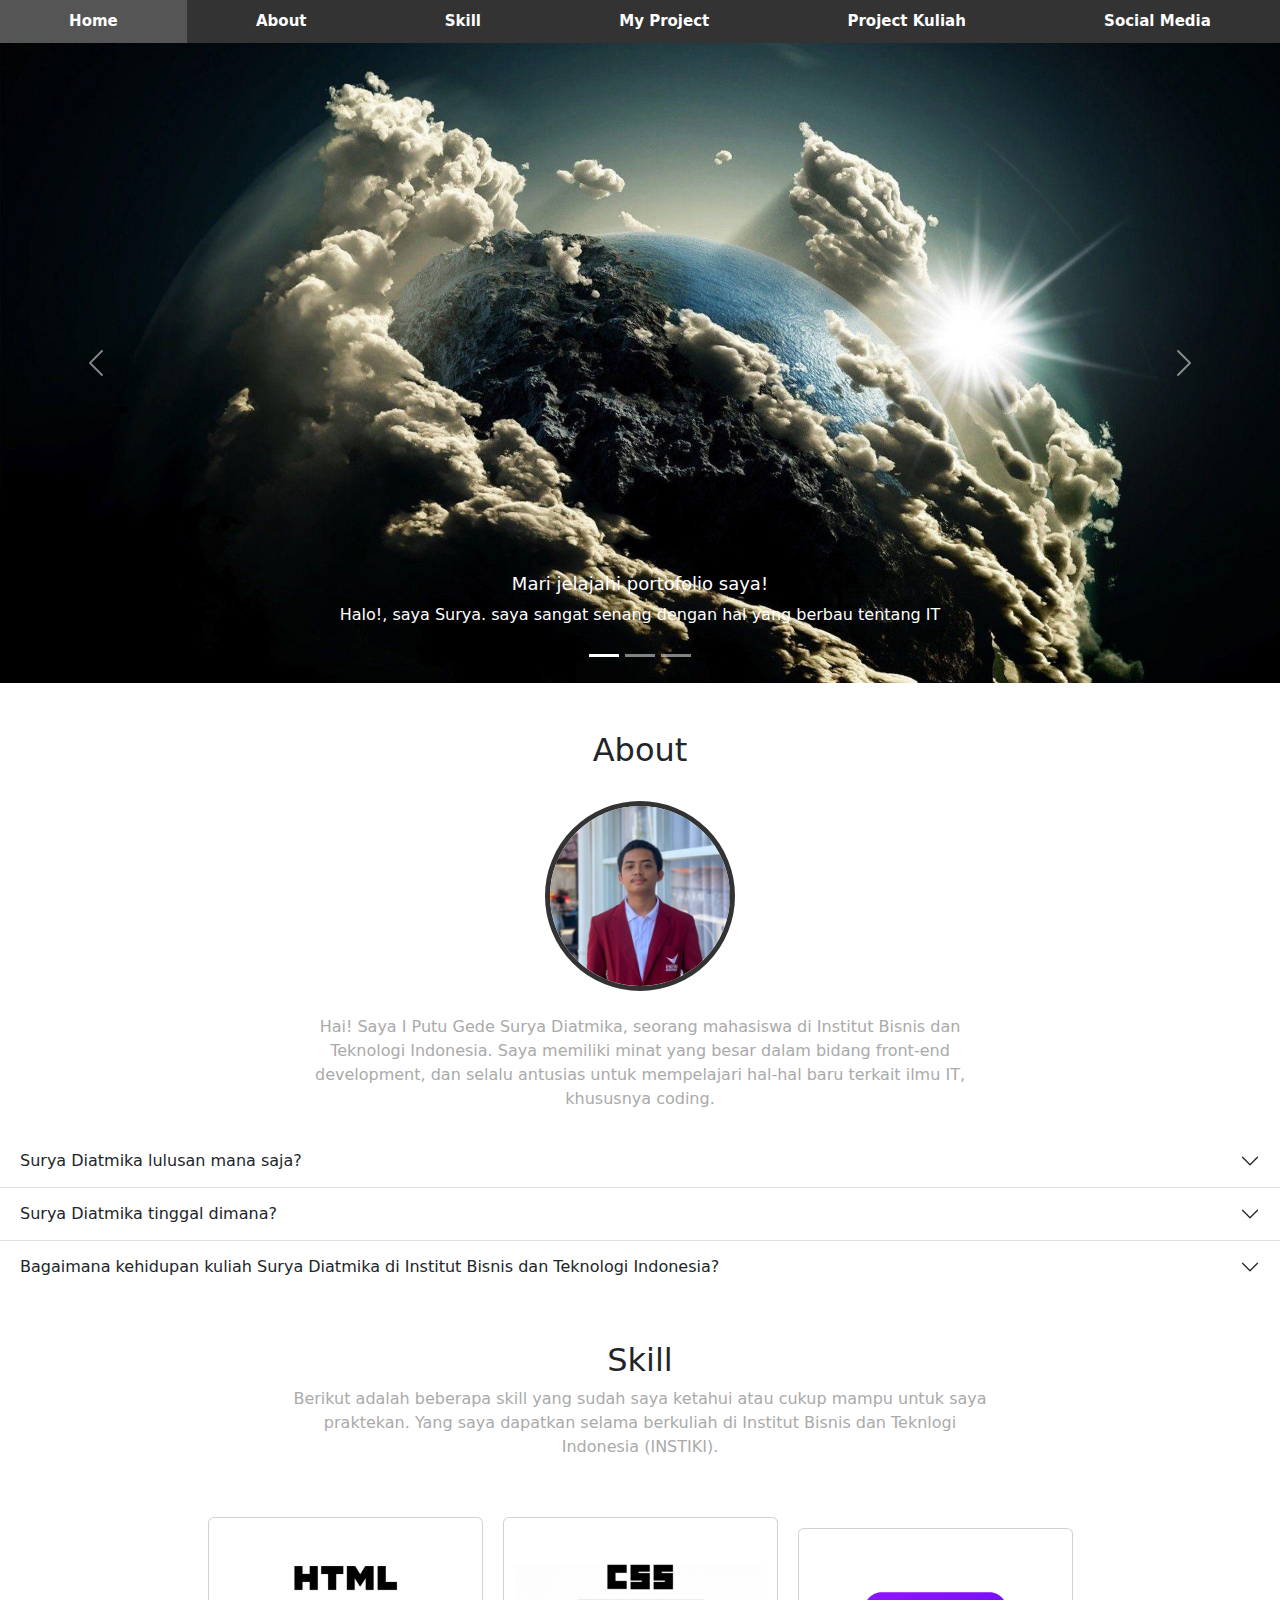
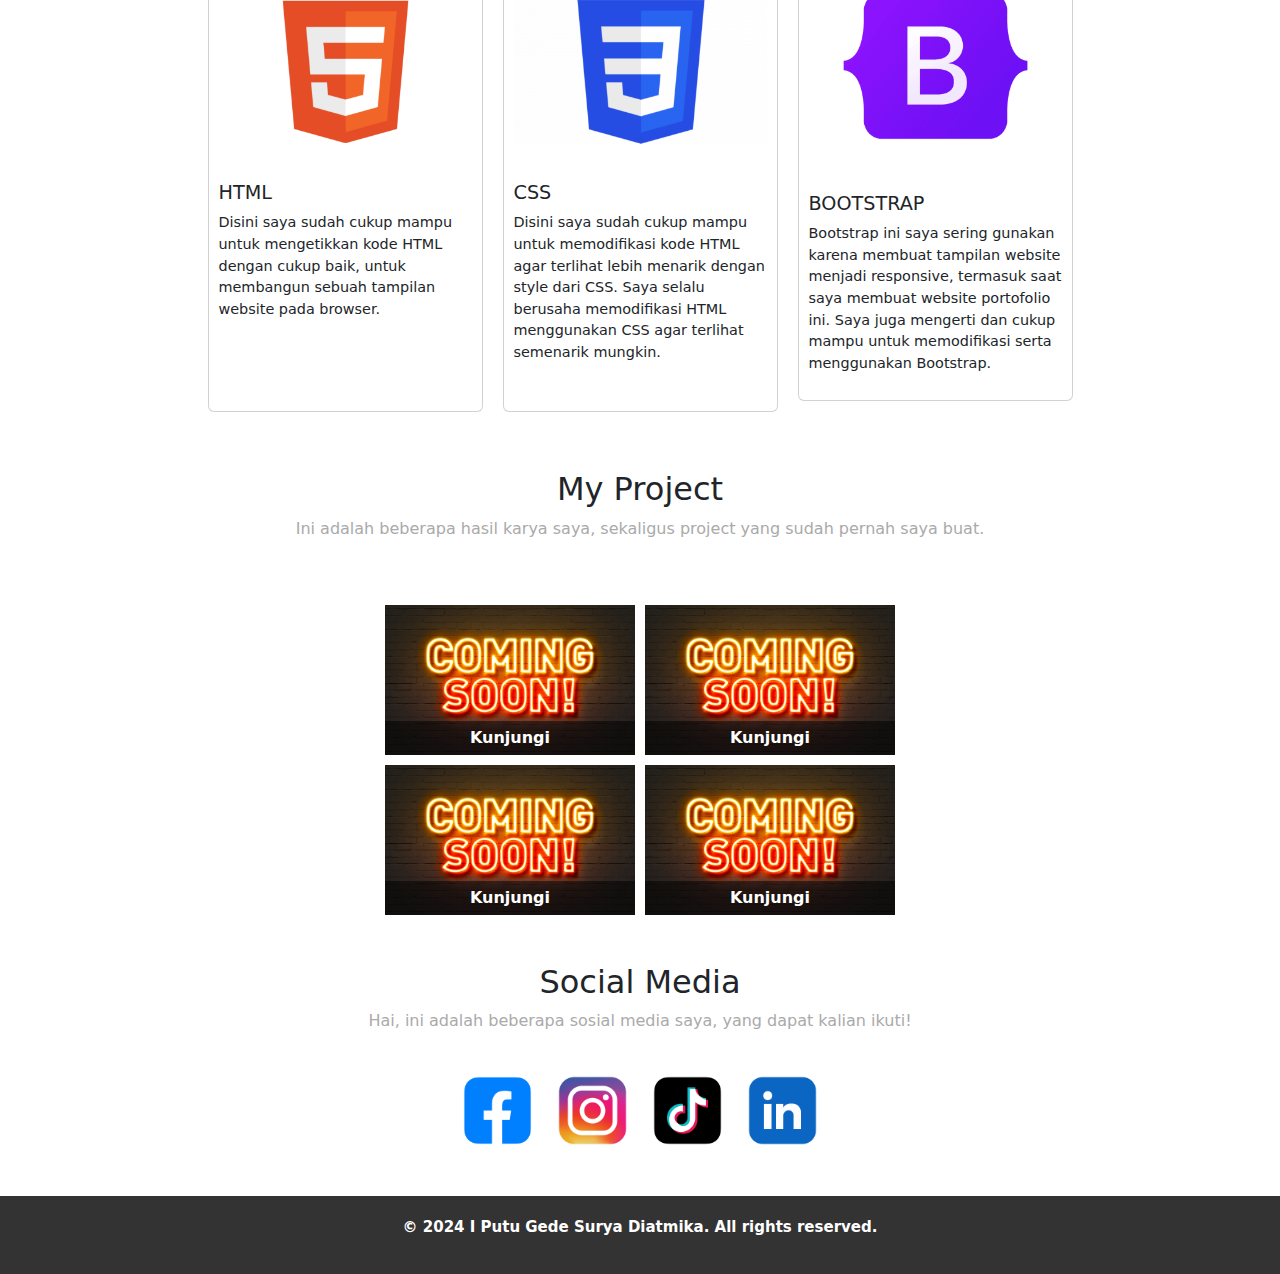
<file: index.html>
<!doctype html>
<html lang="en">

<head>
  <meta charset="utf-8">
  <meta name="viewport" content="width=device-width, initial-scale=1">
  <title>I Putu Gede Surya Diatmika</title>
  <link rel="stylesheet" href="css/style.css">
  <link rel="icon" href="img/surya.png" type="image-icon">
  <link rel="stylesheet" href="https://cdnjs.cloudflare.com/ajax/libs/font-awesome/5.15.3/css/all.min.css">
  <link href="https://cdn.jsdelivr.net/npm/bootstrap@5.3.3/dist/css/bootstrap.min.css" rel="stylesheet"
    integrity="sha384-QWTKZyjpPEjISv5WaRU9OFeRpok6YctnYmDr5pNlyT2bRjXh0JMhjY6hW+ALEwIH" crossorigin="anonymous">
</head>

<body>
  <!-- BAGIAN NAVIGASI -->
  <nav>
    <ul>
      <li><a href="#carouselExampleCaptions">Home</a></li>
      <li><a href="#about">About</a></li>
      <li><a href="#skill">Skill</a></li>
      <li><a href="#my-project">My Project</a></li>
      <li><a href="index2.html">Project Kuliah</a></li>
      <li><a href="#social-media">Social Media</a></li>
    </ul>
  </nav>
  <!-- BOOTSTRAP CAROUSEL -->
  <div id="carouselExampleCaptions" class="carousel slide">
    <div class="carousel-indicators">
      <button type="button" data-bs-target="#carouselExampleCaptions" data-bs-slide-to="0" class="active"
        aria-current="true" aria-label="Slide 1"></button>
      <button type="button" data-bs-target="#carouselExampleCaptions" data-bs-slide-to="1"
        aria-label="Slide 2"></button>
      <button type="button" data-bs-target="#carouselExampleCaptions" data-bs-slide-to="2"
        aria-label="Slide 3"></button>
    </div>
    <div class="carousel-inner">
      <div class="carousel-item active">
        <img src="img/carousel1.jpg" class="d-block w-100" alt="carousel1">
        <div class="carousel-caption">
          <h5>Mari jelajahi portofolio saya!</h5>
          <p>Halo!, saya Surya. saya sangat senang dengan hal yang berbau tentang IT</p>
        </div>
      </div>
      <div class="carousel-item">
        <img src="img/carousel2.jpg" class="d-block w-100" alt="carpusel2">
        <div class="carousel-caption">
          <h5>Mari bergabung bersama saya!</h5>
          <p>Mari belajar besama, serta menjelajah, dan menemukan hal yang baru di dunia IT.</p>
        </div>
      </div>
      <div class="carousel-item">
        <img src="img/carousel3.jpg" class="d-block w-100" alt="carousel3">
        <div class="carousel-caption">
          <h5>Temukan hal menarik!</h5>
          <p>Banyak hal menarik di dalam portofolio saya ini!</p>
        </div>
      </div>
    </div>
    <button class="carousel-control-prev" type="button" data-bs-target="#carouselExampleCaptions" data-bs-slide="prev">
      <span class="carousel-control-prev-icon" aria-hidden="true"></span>
      <span class="visually-hidden">Previous</span>
    </button>
    <button class="carousel-control-next" type="button" data-bs-target="#carouselExampleCaptions" data-bs-slide="next">
      <span class="carousel-control-next-icon" aria-hidden="true"></span>
      <span class="visually-hidden">Next</span>
    </button>
  </div>
  <!-- BAGIAN ABOUT -->
  <br><br>
  <h2 class="about1" id="about">About</h2> <br>
  <img class="profile-photo" src="img/profile-photo.jpeg" alt="profile-photo"> <br>
  <p class="about2">Hai! Saya I Putu Gede Surya Diatmika, seorang mahasiswa di Institut Bisnis dan Teknologi Indonesia.
    Saya memiliki minat yang besar dalam bidang front-end development, dan selalu antusias untuk mempelajari hal-hal
    baru terkait ilmu IT, khususnya coding.</p>
  <!-- BOOTSTRAP ACCORDION -->
  <br>
  <div class="accordion accordion-flush" id="accordionFlushExample">
    <div class="accordion-item">
      <h2 class="accordion-header">
        <button class="accordion-button collapsed" type="button" data-bs-toggle="collapse"
          data-bs-target="#flush-collapseOne" aria-expanded="false" aria-controls="flush-collapseOne">
          Surya Diatmika lulusan mana saja?
        </button>
      </h2>
      <div id="flush-collapseOne" class="accordion-collapse collapse" data-bs-parent="#accordionFlushExample">
        <div class="accordion-body"> 2010-2011 <b>TK Puspa Mekar 1 Asah Duren</b><br>
          2011-2017 <b>SD Negeri 1 Asah Duren</b><br>
          2017-2020 <b>SMP Negeri 2 Pekutatan</b><br>
          2020-2023 <b>SMA Negeri 1 Pekutatan</b><br>
          2023-Sekarang <b>Institut Bisnis dan Teknologi Indonesia</b>
        </div>
      </div>
    </div>
    <div class="accordion-item">
      <h2 class="accordion-header">
        <button class="accordion-button collapsed" type="button" data-bs-toggle="collapse"
          data-bs-target="#flush-collapseTwo" aria-expanded="false" aria-controls="flush-collapseTwo">
          Surya Diatmika tinggal dimana?
        </button>
      </h2>
      <div id="flush-collapseTwo" class="accordion-collapse collapse" data-bs-parent="#accordionFlushExample">
        <div class="accordion-body">Tempat tinggal saya selama masa kecil, yaitu dari TK hingga SMA, berada di Negara,
          Bali, Indonesia. Bali terkenal dengan keindahan alamnya yang memukau, budaya yang kaya, dan keramahan
          penduduknya. Masa kecil saya di Bali diwarnai dengan berbagai pengalaman yang tak terlupakan, seperti bermain
          di pantai, mengunjungi pura-pura Hindu yang indah, dan belajar tentang budaya Bali yang unik.<br><br>Saat
          memasuki masa perkuliahan, saya mulai tinggal di Denpasar, Bali, Indonesia. Denpasar merupakan ibukota
          provinsi Bali dan merupakan kota yang paling ramai di pulau tersebut. Di Denpasar, saya memiliki banyak
          kesempatan untuk menjelajahi berbagai tempat menarik, seperti museum, galeri seni, dan pusat perbelanjaan.
          Selain itu, saya juga dapat merasakan kehidupan malam yang semarak di Denpasar.</div>
      </div>
    </div>
    <div class="accordion-item">
      <h2 class="accordion-header">
        <button class="accordion-button collapsed" type="button" data-bs-toggle="collapse"
          data-bs-target="#flush-collapseThree" aria-expanded="false" aria-controls="flush-collapseThree">
          Bagaimana kehidupan kuliah Surya Diatmika di Institut Bisnis dan Teknologi Indonesia?
        </button>
      </h2>
      <div id="flush-collapseThree" class="accordion-collapse collapse" data-bs-parent="#accordionFlushExample">
        <div class="accordion-body"> Saya adalah seorang mahasiswa yang tengah menempuh pendidikan di jurusan Teknik
          Informatika di Institut Bisnis dan Teknologi Indonesia (INSTIKI). Saya memiliki ketertarikan yang besar
          terhadap dunia teknologi dan ingin berkontribusi dalam pengembangan teknologi di Indonesia. Sebagai mahasiswa
          Teknik Informatika, Diri saya ini dibekali dengan berbagai ilmu pengetahuan dan keterampilan terkait
          pemrograman, algoritma, sistem komputer, dan jaringan. Beliau bertekad untuk menjadi seorang programmer yang
          handal dan mampu menciptakan solusi-solusi inovatif di bidang teknologi.<br><br> Selain fokus pada studi, Saya
          juga aktif dalam berbagai kegiatan kemahasiswaan. Saya ingin memanfaatkan masa perkuliahan saya untuk
          mengembangkan diri dan menjalin relasi dengan orang-orang yang memiliki minat yang sama. Dengan semangat dan
          kegigihan yang saya miliki. Saya yakin bahwa saya akan mampu mencapai cita-citanya sebagai seorang ahli di
          bidang teknologi dan berkontribusi dalam kemajuan bangsa Indonesia.</div>
      </div>
    </div>
  </div>
  </div>
  </div>
  </div>
  </div>
  <!-- BAGIAN SKILL -->
  <br><br>
  <h2 class="skill1" id="skill">Skill</h2>
  <p class="skill2">Berikut adalah beberapa skill yang sudah saya ketahui atau cukup mampu untuk saya praktekan. Yang
    saya dapatkan selama berkuliah di Institut Bisnis dan Teknlogi Indonesia (INSTIKI).</p>
  <br><br>
  <div class="container">
    <div class="card">
      <img src="img/html.png" alt="Gambar 1">
      <h3>HTML</h3>
      <p>Disini saya sudah cukup mampu untuk mengetikkan kode HTML dengan cukup baik, untuk membangun sebuah tampilan
        website pada browser.<br><br><br><br></p>
    </div>
    <div class="card">
      <img src="img/css.png" alt="Gambar 2">
      <h3>CSS</h3>
      <p>Disini saya sudah cukup mampu untuk memodifikasi kode HTML agar terlihat lebih menarik dengan style dari CSS.
        Saya selalu berusaha memodifikasi HTML menggunakan CSS agar terlihat semenarik mungkin.<br><br></p>
    </div>
    <div class="card">
      <img src="img/boostrap.png" alt="Gambar 3">
      <h3>BOOTSTRAP</h3>
      <p>Bootstrap ini saya sering gunakan karena membuat tampilan website menjadi responsive, termasuk saat saya
        membuat website portofolio ini. Saya juga mengerti dan cukup mampu untuk memodifikasi serta menggunakan
        Bootstrap.<br></p>
    </div>
  </div>
  <!-- BAGIAN MY PROJECT -->
  <br><br>
  <h2 class="my-project1" id="my-project">My Project</h2>
  <p class="my-project2">Ini adalah beberapa hasil karya saya, sekaligus project yang sudah pernah saya buat.</p>
  <br><br>
  <div class="gallery">
    <div class="gallery-item">
      <img src="img/coming-soon.jpeg" alt="Gambar 1">
      <a href="">
        <div class="caption">Kunjungi</div>
      </a>
    </div>
    <div class="gallery-item">
      <img src="img/coming-soon.jpeg" alt="Gambar 2">
      <a href="">
        <div class="caption">Kunjungi</div>
      </a>
    </div>
    <div class="gallery-item">
      <img src="img/coming-soon.jpeg" alt="Gambar 3">
      <a href="">
        <div class="caption">Kunjungi</div>
      </a>
    </div>
    <div class="gallery-item">
      <img src="img/coming-soon.jpeg" alt="Gambar 4">
      <a href="">
        <div class="caption">Kunjungi</div>
      </a>
    </div>
  </div>
  <!-- SOCIAL MEDIA -->
  <br><br>
  <h2 class="social-media1" id="social-media">Social Media</h2>
  <p class="social-media2">Hai, ini adalah beberapa sosial media saya, yang dapat kalian ikuti!</p><br>
  <div class="container">
    <div class="social-media-icons">
      <a href="https://www.facebook.com/surya.diatmika.95"><img src="img/facebook.png" alt="Facebook"></a>
      <a href="https://www.instagram.com/suryadiatmika95"><img src="img/instagram.png" alt="Instagram"></a>
      <a href="https://www.tiktok.com/@suryadiatmika096._"><img src="img/tiktok.png" alt="tiktok"></a>
      <a href="https://id.linkedin.com/in/i-putu-gede-surya-diatmika-523a41294"><img src="img/linkedin.png"
          alt="linkedin"></a>
    </div>
  </div>
  <!-- BAGIAN TO TOP -->
  <button onclick="topFunction()" id="back-to-top-btn" title="Go to top"><i class="fas fa-arrow-up"></i></button>
  <!-- BAGIAN FOOTER -->
  <br><br>
  <footer class="footer">
    <div class="container">
      <div class="row.">
        <div class="col-md-12 text-center">
          <p>&copy; 2024 I Putu Gede Surya Diatmika. All rights reserved.</p>
        </div>
      </div>
    </div>
  </footer>
  <script src="https://cdn.jsdelivr.net/npm/bootstrap@5.3.3/dist/js/bootstrap.bundle.min.js"
    integrity="sha384-YvpcrYf0tY3lHB60NNkmXc5s9fDVZLESaAA55NDzOxhy9GkcIdslK1eN7N6jIeHz"
    crossorigin="anonymous"></script>
  <script>
    function topFunction() {
      document.body.scrollTop = 0;
      document.documentElement.scrollTop = 0;
    }
    window.onscroll = function () { scrollFunction() };
    function scrollFunction() {
      if (document.body.scrollTop > 20 || document.documentElement.scrollTop > 20) {
        document.getElementById("back-to-top-btn").style.display = "block";
      } else {
        document.getElementById("back-to-top-btn").style.display = "none";
      }
    }
  </script>
</body>

</html>
</file>
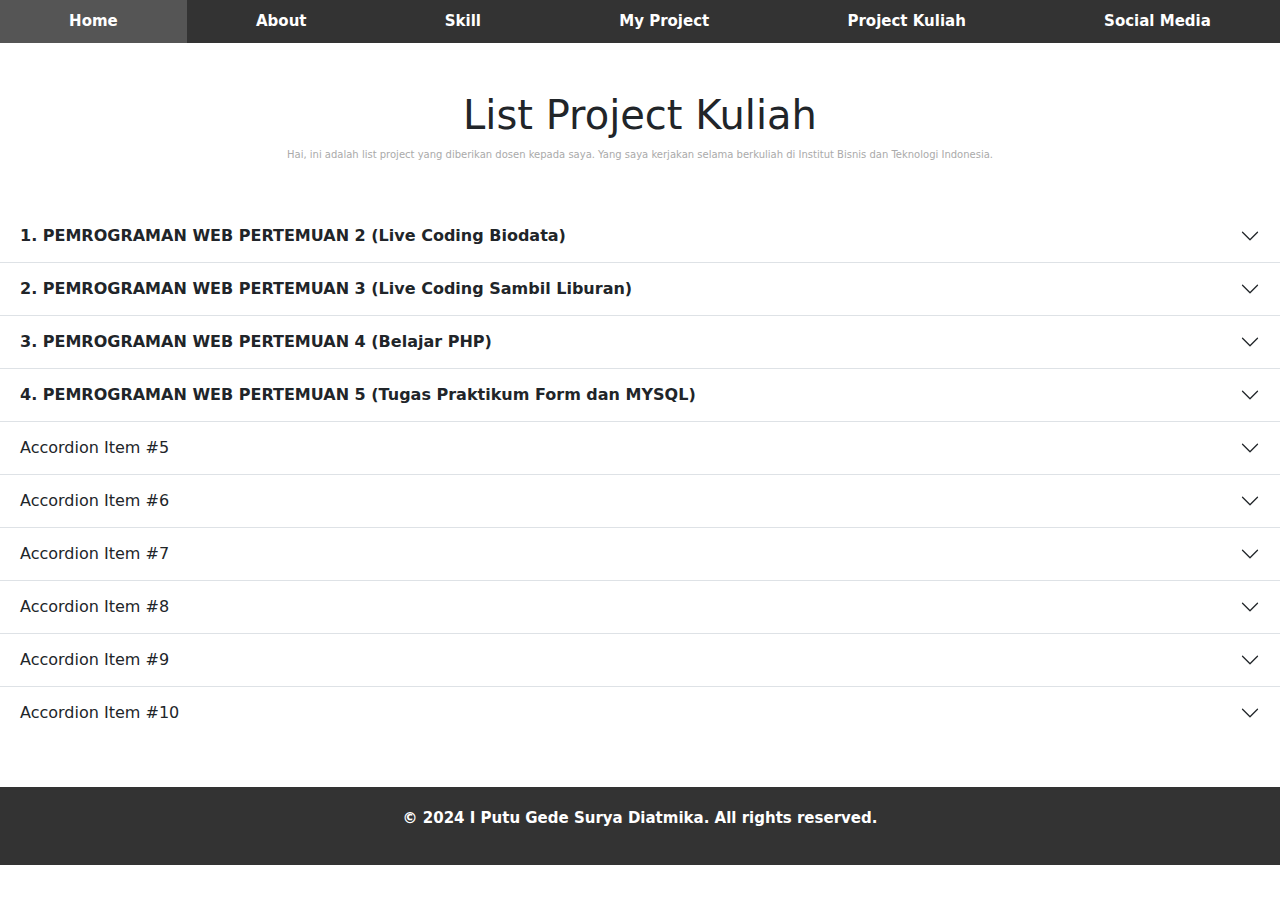
<file: index2.html>
<!doctype html>
<html lang="en">

<head>
  <meta charset="utf-8">
  <meta name="viewport" content="width=device-width, initial-scale=1">
  <title>Project Kuliah</title>
  <link rel="stylesheet" href="css/style2.css">
  <link rel="icon" href="img/surya.png" type="image-icon">
  <link href="https://cdn.jsdelivr.net/npm/bootstrap@5.3.3/dist/css/bootstrap.min.css" rel="stylesheet"
    integrity="sha384-QWTKZyjpPEjISv5WaRU9OFeRpok6YctnYmDr5pNlyT2bRjXh0JMhjY6hW+ALEwIH" crossorigin="anonymous">
</head>

<body>
  <!-- BAGIAN NAVIGASI -->
  <nav>
    <ul>
      <li><a href="index.html">Home</a></li>
      <li><a href="index.html">About</a></li>
      <li><a href="index.html">Skill</a></li>
      <li><a href="index.html">My Project</a></li>
      <li><a href="index2.html">Project Kuliah</a></li>
      <li><a href="index.html">Social Media</a></li>
    </ul>
  </nav>
  <!-- BAGIAN TITLE PROJECT KULIAH -->
  <br><br>
  <h1 class="title">List Project Kuliah</h1>
  <p class="project-description">Hai, ini adalah list project yang diberikan dosen kepada saya. Yang saya kerjakan
    selama berkuliah di Institut Bisnis dan Teknologi Indonesia.</p>
  <!-- BAGIAN LIST PROJECT KULIAH (BOOTSTRAP ACCORDION) -->
  <br><br>
  <!-- Accordion Item #1 -->
  <div class="accordion accordion-flush" id="accordionFlushExample">
    <div class="accordion-item">
      <h2 class="accordion-header">
        <button class="accordion-button collapsed" type="button" data-bs-toggle="collapse"
          data-bs-target="#flush-collapseOne" aria-expanded="false" aria-controls="flush-collapseOne">
          <b>1. PEMROGRAMAN WEB PERTEMUAN 2 (Live Coding Biodata)</b>
        </button>
      </h2>
      <div id="flush-collapseOne" class="accordion-collapse collapse" data-bs-parent="#accordionFlushExample">
        <div class="accordion-body"><a class="link-tugas"
            href="https://suryadiatmika095.github.io/pemrograman-web-tugas-pertemuan-2-live-coding-biodata.github.io/">https://suryadiatmika095.github.io/pemrograman-web-tugas-pertemuan-2-live-coding-biodata.github.io/</a>
        </div>
      </div>
    </div>
    <!-- Accordion Item #2 -->
    <div class="accordion-item">
      <h2 class="accordion-header">
        <button class="accordion-button collapsed" type="button" data-bs-toggle="collapse"
          data-bs-target="#flush-collapseTwo" aria-expanded="false" aria-controls="flush-collapseTwo">
          <b>2. PEMROGRAMAN WEB PERTEMUAN 3 (Live Coding Sambil Liburan)</b>
        </button>
      </h2>
      <div id="flush-collapseTwo" class="accordion-collapse collapse" data-bs-parent="#accordionFlushExample">
        <div class="accordion-body">live coding 1 : <a class="link-tugas"
            href="https://suryadiatmika095.github.io/pemrograman-web-pertemuan-3-live-coding-sambil-liburan-1.github.io/">https://suryadiatmika095.github.io/pemrograman-web-pertemuan-3-live-coding-sambil-liburan-1.github.io/</a><br>live
          coding 2 : <a class="link-tugas"
            href="https://suryadiatmika095.github.io/pemrograman-web-pertemuan-3-live-coding-sambil-liburan-2.github.io/">https://suryadiatmika095.github.io/pemrograman-web-pertemuan-3-live-coding-sambil-liburan-2.github.io/</a><br>link
          video live coding : <a class="link-tugas"
            href="https://drive.google.com/file/d/1wHVDrmmkwBDmHGfoAGosYF6CzE9W18ZH/view?usp=drive_link">https://drive.google.com/file/d/1wHVDrmmkwBDmHGfoAGosYF6CzE9W18ZH/view?usp=drive_link</a>
        </div>
      </div>
    </div>
    <!-- Accordion Item #3 -->
    <div class="accordion-item">
      <h2 class="accordion-header">
        <button class="accordion-button collapsed" type="button" data-bs-toggle="collapse"
          data-bs-target="#flush-collapseThree" aria-expanded="false" aria-controls="flush-collapseThree">
          <b>3. PEMROGRAMAN WEB PERTEMUAN 4 (Belajar PHP)</b>
        </button>
      </h2>
      <div id="flush-collapseThree" class="accordion-collapse collapse" data-bs-parent="#accordionFlushExample">
        <div class="accordion-body"><a class="link-tugas"
            href="https://suryadiatmika095.github.io/pemrograman-web-pertemuan-4-belajar-php.github.io/">https://suryadiatmika095.github.io/pemrograman-web-pertemuan-4-belajar-php.github.io/</a>
        </div>
      </div>
    </div>
    <!-- Accordion Item #4 -->
    <div class="accordion-item">
      <h2 class="accordion-header">
        <button class="accordion-button collapsed" type="button" data-bs-toggle="collapse"
          data-bs-target="#flush-collapseFour" aria-expanded="false" aria-controls="flush-collapseFour">
          <b>4. PEMROGRAMAN WEB PERTEMUAN 5 (Tugas Praktikum Form dan MYSQL)</b>
        </button>
      </h2>
      <div id="flush-collapseFour" class="accordion-collapse collapse" data-bs-parent="#accordionFlushExample">
        <div class="accordion-body"><a class="link-tugas"
            href="https://suryadiatmika095.github.io/pemrograman-web-pertemuan-6-tugas-pratikum-form-dan-mysql.github.io/">https://suryadiatmika095.github.io/pemrograman-web-pertemuan-6-tugas-pratikum-form-dan-mysql.github.io/</a>
        </div>
      </div>
    </div>
    <!-- Accordion Item #5 -->
    <div class="accordion-item">
      <h2 class="accordion-header">
        <button class="accordion-button collapsed" type="button" data-bs-toggle="collapse"
          data-bs-target="#flush-collapseFive" aria-expanded="false" aria-controls="flush-collapseFive">
          Accordion Item #5
        </button>
      </h2>
      <div id="flush-collapseFive" class="accordion-collapse collapse" data-bs-parent="#accordionFlushExample">
        <div class="accordion-body">Placeholder content for this accordion, which is intended to demonstrate the
          <code>.accordion-flush</code> class. This is the fifth item's accordion body.</div>
      </div>
    </div>
    <!-- Accordion Item #6 -->
    <div class="accordion-item">
      <h2 class="accordion-header">
        <button class="accordion-button collapsed" type="button" data-bs-toggle="collapse"
          data-bs-target="#flush-collapseSix" aria-expanded="false" aria-controls="flush-collapseSix">
          Accordion Item #6
        </button>
      </h2>
      <div id="flush-collapseSix" class="accordion-collapse collapse" data-bs-parent="#accordionFlushExample">
        <div class="accordion-body">Placeholder content for this accordion, which is intended to demonstrate the
          <code>.accordion-flush</code> class. This is the sixth item's accordion body.</div>
      </div>
    </div>
    <!-- Accordion Item #7 -->
    <div class="accordion-item">
      <h2 class="accordion-header">
        <button class="accordion-button collapsed" type="button" data-bs-toggle="collapse"
          data-bs-target="#flush-collapseSeven" aria-expanded="false" aria-controls="flush-collapseSeven">
          Accordion Item #7
        </button>
      </h2>
      <div id="flush-collapseSeven" class="accordion-collapse collapse" data-bs-parent="#accordionFlushExample">
        <div class="accordion-body">Placeholder content for this accordion, which is intended to demonstrate the
          <code>.accordion-flush</code> class. This is the seventh item's accordion body.</div>
      </div>
    </div>
    <!-- Accordion Item #8 -->
    <div class="accordion-item">
      <h2 class="accordion-header">
        <button class="accordion-button collapsed" type="button" data-bs-toggle="collapse"
          data-bs-target="#flush-collapseEight" aria-expanded="false" aria-controls="flush-collapseEight">
          Accordion Item #8
        </button>
      </h2>
      <div id="flush-collapseEight" class="accordion-collapse collapse" data-bs-parent="#accordionFlushExample">
        <div class="accordion-body">Placeholder content for this accordion, which is intended to demonstrate the
          <code>.accordion-flush</code> class. This is the eighth item's accordion body.</div>
      </div>
    </div>
    <!-- Accordion Item #9 -->
    <div class="accordion-item">
      <h2 class="accordion-header">
        <button class="accordion-button collapsed" type="button" data-bs-toggle="collapse"
          data-bs-target="#flush-collapseNine" aria-expanded="false" aria-controls="flush-collapseNine">
          Accordion Item #9
        </button>
      </h2>
      <div id="flush-collapseNine" class="accordion-collapse collapse" data-bs-parent="#accordionFlushExample">
        <div class="accordion-body">Placeholder content for this accordion, which is intended to demonstrate the
          <code>.accordion-flush</code> class. This is the ninth item's accordion body.</div>
      </div>
    </div>
    <!-- Accordion Item #10 -->
    <div class="accordion-item">
      <h2 class="accordion-header">
        <button class="accordion-button collapsed" type="button" data-bs-toggle="collapse"
          data-bs-target="#flush-collapseTen" aria-expanded="false" aria-controls="flush-collapseTen">
          Accordion Item #10
        </button>
      </h2>
      <div id="flush-collapseTen" class="accordion-collapse collapse" data-bs-parent="#accordionFlushExample">
        <div class="accordion-body">Placeholder content for this accordion, which is intended to demonstrate the
          <code>.accordion-flush</code> class. This is the tenth item's accordion body.</div>
      </div>
    </div>
  </div>
  <!-- BAGIAN FOOTER -->
  <br><br>
  <footer class="footer">
    <div class="container">
      <div class="row">
        <div class="col-md-12 text-center">
          <p>&copy; 2024 I Putu Gede Surya Diatmika. All rights reserved.</p>
        </div>
      </div>
    </div>
  </footer>
  <script src="https://cdn.jsdelivr.net/npm/bootstrap@5.3.3/dist/js/bootstrap.bundle.min.js"
    integrity="sha384-YvpcrYf0tY3lHB60NNkmXc5s9fDVZLESaAA55NDzOxhy9GkcIdslK1eN7N6jIeHz"
    crossorigin="anonymous"></script>
</body>

</html>
</file>
<file: css/style.css>
body {
  margin: 0;
  font-family: Arial, sans-serif;
  scroll-behavior: smooth;
}

/* BAGIAN NAVIGASI */
nav {
  background-color: #333;
  white-space: nowrap;
}

nav ul {
  margin: 0;
  padding: 0;
  list-style-type: none;
  display: flex;
  justify-content: space-between;
  overflow-x: auto;
}

nav li {
  flex-grow: 1;
  text-align: center;
}

nav a {
  display: block;
  padding: 10px 15px;
  text-decoration: none;
  color: #fff;
  font-weight: 600;
  font-size: 15px;
  white-space: nowrap;
}

@media (max-width: 768px) {
  nav ul {
    flex-direction: row;
    overflow-x: auto;
    -ms-overflow-style: none;
    scrollbar-width: none;
  }

  nav a {
    font-size: 10px;
  }

  nav li {
    text-align: center;
    border-bottom: 1px solid #666;
  }

  nav::-webkit-scrollbar {
    display: none;
  }
}

nav a:hover {
  background-color: #555;
}

/* BAGIAN BOOSTRAP CAROUSEL */
.carousel-caption h5 {
  font-size: 18px;
}

@media (max-width: 768px) {
  .carousel-caption {
    font-size: 10px;
  }

  .carousel-caption h5 {
    font-size: 10px;
  }
}

/* BAGIAN PHOTO PROFILE */
.profile-photo {
  width: 190px;
  height: 190px;
  object-fit: cover;
  border-radius: 50%;
  display: block;
  margin: 0 auto;
  border: 5px solid #333;
}

.profile-photo:hover {
  scale: 1.1;
  transition: 1s;
}

@media (max-width: 768px) {
  .profile-photo {
    width: 135px;
    height: 135px;
    border: 4px solid #333;
  }
}

/* BAGIAN ABOUT */
.about1 {
  text-align: center;
}

.about2 {
  color: rgb(170, 170, 170);
  text-align: center;
  max-width: 720px;
  margin: auto;
}

@media (max-width: 768px) {
  .about1 {
    font-size: 15px;
  }

  .about2 {
    font-size: 10px;
    max-width: 77%;
    margin: auto;
  }
}

/* BAGIAN BOOSTRAP ACCORDION */
@media (max-width: 768px) {
  #accordionFlushExample .accordion-button {
    font-size: 10px;
  }

  #accordionFlushExample .accordion-body {
    font-size: 10px;
  }
}

/* BAGIAN SKILL */
.skill1 {
  text-align: center;
}

.skill2 {
  color: rgb(170, 170, 170);
  text-align: center;
  max-width: 700px;
  margin: auto;
}

.card {
  width: 275px;
  height: 350px;
  background-color: #f0f0f0;
  border: 1px solid #ccc;
  border-radius: 5px;
  margin: 10px;
  float: left;
  overflow: hidden;
  padding: 10px;
}

.card img {
  width: 100%;
  height: auto;
  object-fit: cover;
}

.card h3 {
  font-size: 1.2rem;
}

.card p {
  font-size: 0.9rem
}

.container {
  width: 100%;
  overflow: hidden;
}

@media (max-width: 768px) {
  .skill1 {
    font-size: 15px;
  }

  .skill2 {
    font-size: 10px;
    max-width: 80%;
    margin: auto;
  }

  .card {
    width: 150px;
    height: 250px;
  }

  .card h3 {
    font-size: 0.5rem;
  }

  .card p {
    font-size: 0.4rem;

  }
}

/* BAGIAN MY PROJECT */
.my-project1 {
  text-align: center;
}

.my-project2 {
  color: rgb(170, 170, 170);
  text-align: center;
}

.gallery {
  display: grid;
  grid-template-columns: repeat(2, 250px);
  gap: 10px;
  justify-content: center;
  align-items: center;
}

.gallery-item {
  position: relative;
  width: 250px;
  height: 150px;
}

.gallery img {
  width: 100%;
  height: 100%;
  transition: transform 0.3s;
}

.caption {
  font-weight: 600;
  position: absolute;
  bottom: 0;
  width: 100%;
  text-align: center;
  background: rgba(0, 0, 0, 0.5);
  color: white;
  padding: 5px 0;
  opacity: 1;
}

@media (max-width: 768px) {
  .my-project1 {
    font-size: 15px;
  }

  .my-project2 {
    font-size: 10px;
    max-width: 65%;
    margin: auto;
  }

  .gallery {
    grid-template-columns: repeat(2, 150px);
  }

  .gallery-item {
    position: relative;
    width: 155px;
    height: 100px;
  }

  .caption {
    font-size: 10px;
  }
}

/* BAGIAN SOCIAL MEDIA */
.social-media1 {
  text-align: center;
}

.social-media2 {
  color: rgb(170, 170, 170);
  text-align: center;
}

.container {
  display: flex;
  justify-content: center;
  align-items: center;
}

.social-media-icons {
  display: flex;
  justify-content: center;
  align-items: center;
}

.social-media-icons a {
  display: inline-block;
  margin: 0 10px;
}

.social-media-icons img {
  width: 75px;
  height: 75px;
}

@media (max-width: 768px) {
  .social-media1 {
    font-size: 15px;
  }

  .social-media2 {
    font-size: 10px;
  }

  .social-media-icons img {
    width: 50px;
    height: 50px;
  }
}

/* BAGIAN TO TOP */
#back-to-top-btn {
  display: none;
  position: fixed;
  bottom: 20px;
  right: 30px;
  z-index: 99;
  border: none;
  outline: none;
  background-color: #33333356;
  color: white;
  cursor: pointer;
  padding: 10px 15px;
  border-radius: 50%;
  font-size: 18px;
}

#back-to-top-btn:hover {
  background-color: #555;
}

/* BAGIAN FOOTER */
.footer {
  background-color: #333;
  font-size: 15px;
  font-weight: 600;
  color: #fff;
  padding: 20px 0;
  text-align: center;
}

@media (max-width: 768px) {
  .footer {
    font-size: 10px;
  }
}
</file>
<file: css/style2.css>
body {
  margin: 0;
  font-family: Arial, sans-serif;
  scroll-behavior: smooth;
}

/* BAGIAN NAVIGASI */
nav {
  background-color: #333;
  white-space: nowrap;
}

nav ul {
  margin: 0;
  padding: 0;
  list-style-type: none;
  display: flex;
  justify-content: space-between;
  overflow-x: auto;
}

nav li {
  flex-grow: 1;
  text-align: center;
}

nav a {
  display: block;
  padding: 10px 15px;
  text-decoration: none;
  color: #fff;
  font-weight: 600;
  font-size: 15px;
  white-space: nowrap;
}

@media (max-width: 768px) {
  nav ul {
    flex-direction: row;
    overflow-x: auto;
    -ms-overflow-style: none;
    scrollbar-width: none;
  }

  nav a {
    font-size: 10px;
  }

  nav li {
    text-align: center;
    border-bottom: 1px solid #666;
  }

  nav::-webkit-scrollbar {
    display: none;
  }
}

nav a:hover {
  background-color: #555;
}

/* BAGIAN JUDUL */
.title {
  text-align: center;
}

@media (max-width: 768px) {
  .title {
    font-size: 25px;
  }
}

/* BAGIAN PROJECT */
.project-description {
  color: rgb(170, 170, 170);
  text-align: center;
  font-size: 10px;
  max-width: 85%;
  margin: auto;
}

@media (max-width: 768px) {
  .project-description {
    font-size: 10px;
  }

  #accordionFlushExample .accordion-button {
    font-size: 10px;
  }

  #accordionFlushExample .accordion-body {
    font-size: 10px;
  }
}

.link-tugas {
  color: blue !important;
}

/* BAGIAN FOOTER */
.footer {
  background-color: #333;
  font-size: 15px;
  font-weight: 600;
  color: #fff;
  padding: 20px 0;
  text-align: center;
}

@media (max-width: 768px) {
  .footer {
    font-size: 10px;
  }
}
</file>
